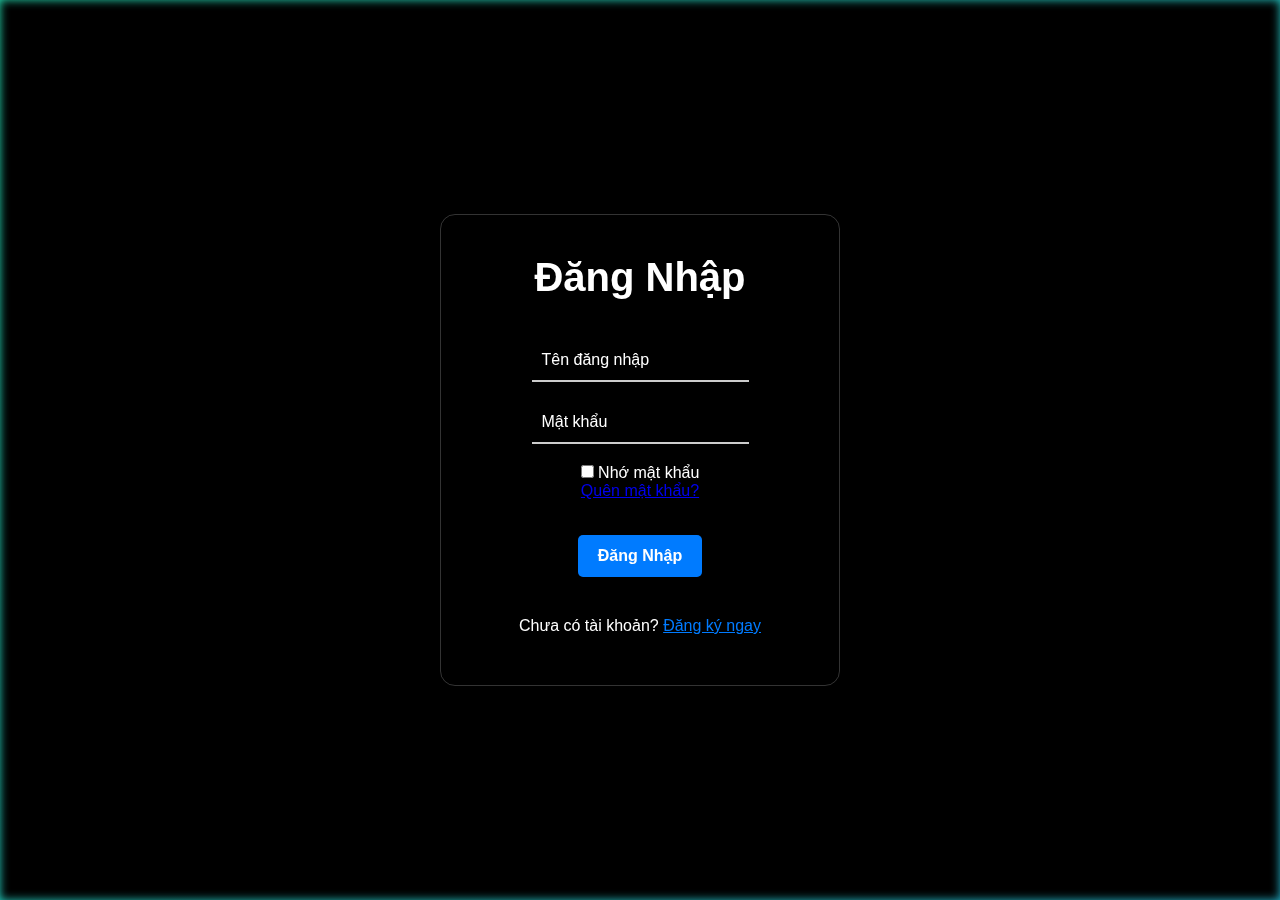
<file: login/index.html>
<!DOCTYPE html>
<html lang="vi">
  <head>
    <meta charset="UTF-8" />
    <meta name="viewport" content="width=device-width, initial-scale=1.0" />
    <title>Đăng Nhập</title>
    <link rel="stylesheet" href="trangtrilogin.css" />
    <link rel="stylesheet" href="hieuungnoi1.css" />
  </head>
  <body>
    <div class="wrapper">
      <h2>Đăng Nhập</h2>
      <form id="loginForm" onsubmit="handleLogin(event)">
        <div class="input-field">
          <input type="text" id="username" required />
          <label for="username">Tên đăng nhập</label>
        </div>
        <div class="input-field">
          <input type="password" id="password" required />
          <label for="password">Mật khẩu</label>
        </div>
        <div class="forget">
          <label class="remember-label">
            <input type="checkbox" id="remember" />
            Nhớ mật khẩu
          </label>
          <a href="#" onclick="handleForgotPassword(event)">Quên mật khẩu?</a>
        </div>
        <button type="submit">Đăng Nhập</button>
      </form>
      <div class="message" id="message" style="display: none"></div>
      <div class="register">
        <p>
          Chưa có tài khoản?
          <a href="#" onclick="handleRegister()">Đăng ký ngay</a>
        </p>
      </div>
    </div>
    <script src="chucnanglogin.js"></script>
    <stript src="dkingayvaquenmk.js"></stript>
  </body>
</html>
</file>
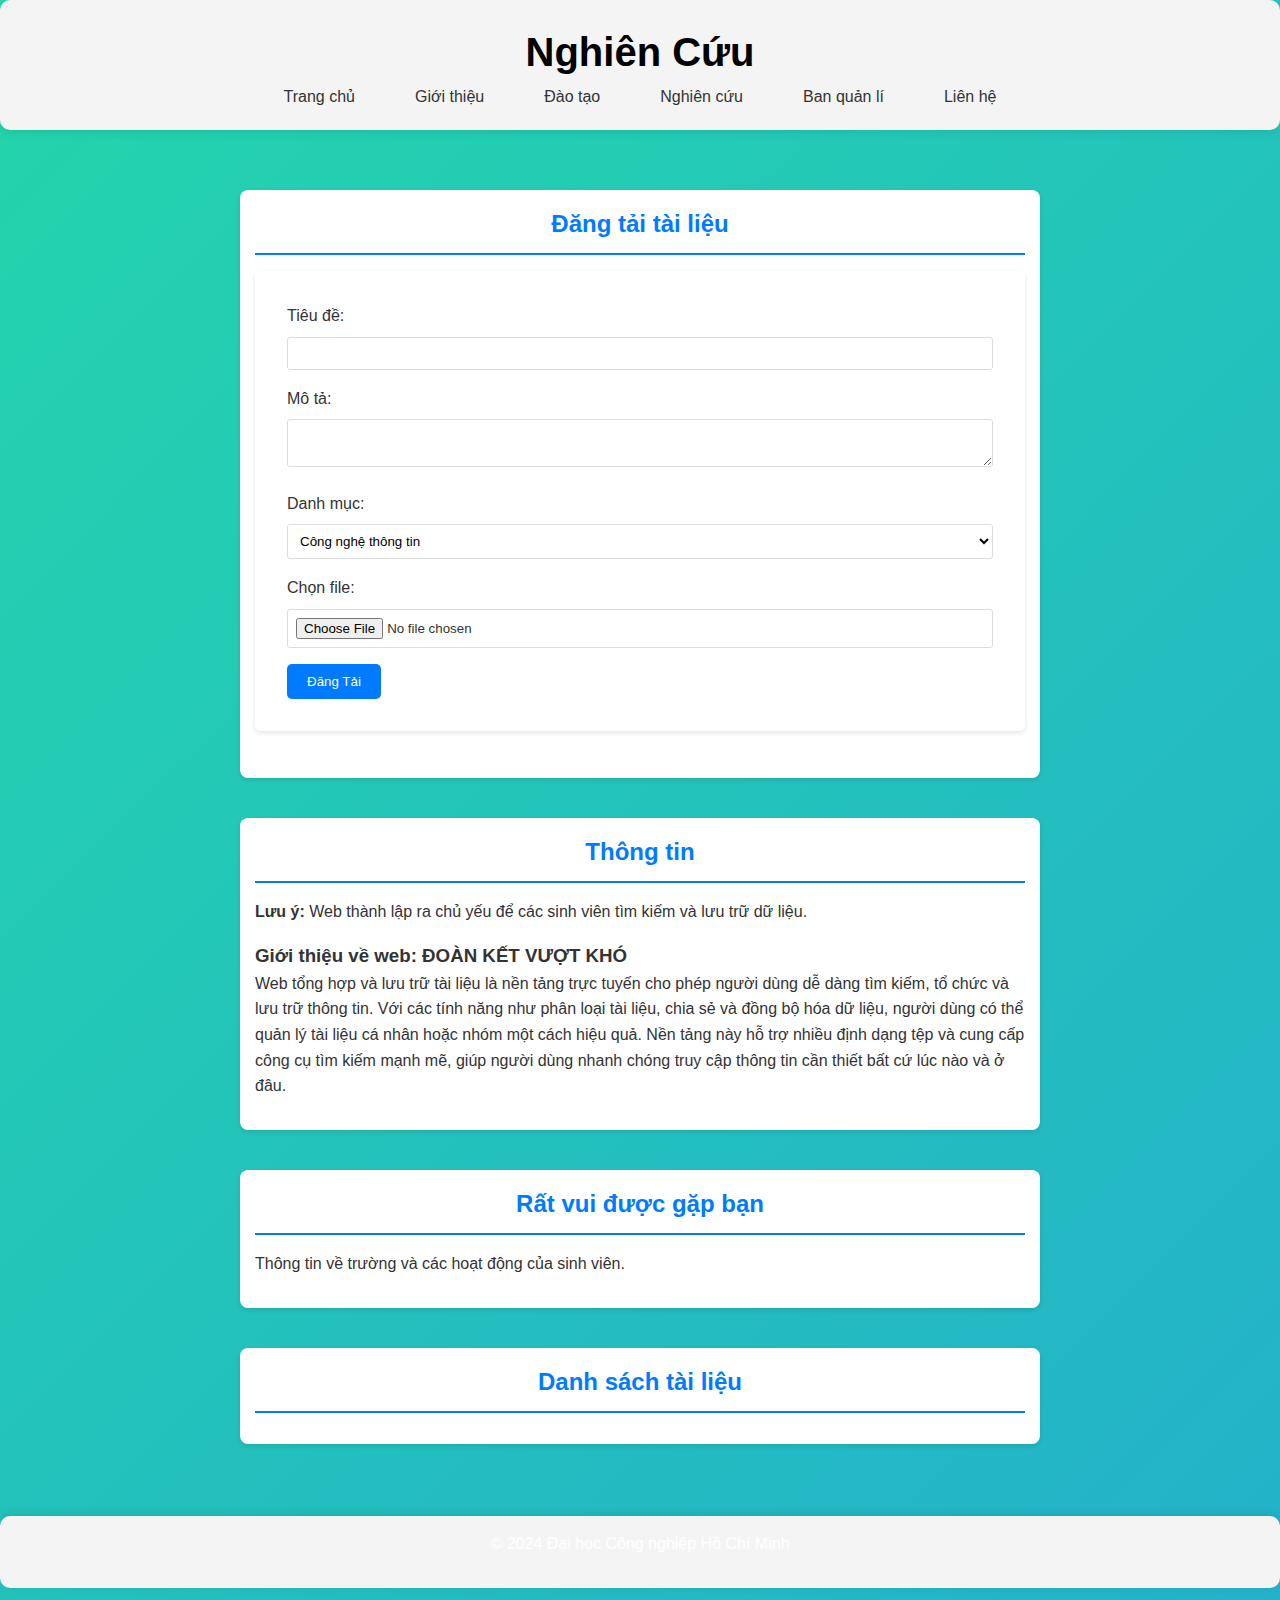
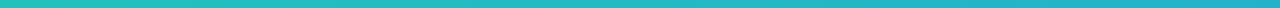
<file: đăng tải/index.html>
<!DOCTYPE html>
<html lang="vi">
  <head>
    <meta charset="UTF-8" />
    <meta name="viewport" content="width=device-width, initial-scale=1.0" />
    <title>ĐOÀN KẾT VƯỢT KHÓ</title>
    <link rel="stylesheet" href="trangchinh.css" />
    <link rel="stylesheet" href="trangtridang.css" />
    <link rel="stylesheet" href="animation.css" />
    <link rel="stylesheet" href="hieuungnoi.css" />
    <link rel="stylesheet" href="header.css" />
    <style>
      body {
        font-family: Arial, sans-serif;
        margin: 0;
        padding: 0;
      }

      header {
        background-color: #f4f4f4;
        padding: 20px;
        text-align: center; /* Căn giữa tiêu đề */
        box-shadow: 0 2px 10px rgba(0, 0, 0, 0.1);
      }

      header h1 {
        color: black;
        margin: 0; /* Bỏ margin để căn giữa chính xác */
        font-size: 2.5rem; /* Tăng kích thước tiêu đề */
      }

      nav ul {
        list-style-type: none;
        padding: 0;
        display: flex;
        justify-content: center; /* Căn giữa các liên kết */
      }

      nav ul li {
        margin: 0 15px;
      }

      nav ul li a {
        text-decoration: none;
        color: #333;
        padding: 10px 15px;
        border-radius: 5px;
        transition: background-color 0.3s;
      }

      nav ul li a:hover {
        background-color: #007bff;
        color: white;
      }

      main {
        padding: 20px;
        display: flex;
        flex-direction: column;
        align-items: center; /* Căn giữa các section */
      }

      section {
        background-color: #fff;
        border-radius: 8px;
        padding: 15px;
        box-shadow: 0 2px 5px rgba(0, 0, 0, 0.1);
        margin: 20px 0;
        max-width: 800px; /* Giới hạn chiều rộng tối đa */
        width: 100%; /* Để section chiếm toàn bộ chiều rộng */
      }

      h2 {
        color: #007bff;
        border-bottom: 2px solid #007bff;
        padding-bottom: 10px;
        text-align: center; /* Căn giữa tiêu đề */
      }

      footer {
        text-align: center;
        padding: 15px;
        background-color: #f4f4f4;
        box-shadow: 0 -2px 10px rgba(0, 0, 0, 0.1);
      }
    </style>
  </head>
  <body>
    <header>
      <h1>Nghiên Cứu</h1>
      <nav>
        <ul>
          <li><a href="https://iuh.edu.vn/" target="_blank">Trang chủ</a></li>
          <li>
            <a href="https://pdt.iuh.edu.vn/gioi-thieu/" target="_blank"
              >Giới thiệu</a
            >
          </li>
          <li>
            <a href="https://pdt.iuh.edu.vn/vi/" target="_blank">Đào tạo</a>
          </li>
          <li>
            <a href="https://iuh.edu.vn/vi/sinh-vien-fi23" target="_blank"
              >Nghiên cứu</a
            >
          </li>
          <li>
            <a href="https://iuh.edu.vn/vi/doi-ngu-s17.html" target="_blank"
              >Ban quản lí</a
            >
          </li>
          <li>
            <a href="https://iuh.edu.vn/vi/contact-us-s90.html" target="_blank"
              >Liên hệ</a
            >
          </li>
        </ul>
      </nav>
    </header>

    <main>
      <section id="upload-section">
        <h2>Đăng tải tài liệu</h2>
        <form action="upload" method="post" enctype="multipart/form-data">
          <div>
            <label for="title">Tiêu đề:</label>
            <input type="text" id="title" name="title" required />
          </div>
          <div>
            <label for="description">Mô tả:</label>
            <textarea id="description" name="description" required></textarea>
          </div>
          <div>
            <label for="category">Danh mục:</label>
            <select id="category" name="category">
              <option value="cntt">Công nghệ thông tin</option>
              <option value="ktpm">Kỹ thuật phần mềm</option>
              <option value="khmt">Khoa học máy tính</option>
              <option value="htql">Hệ thống quản lí thông tin</option>
              <option value="ai">Robot và trí tuệ nhân tạo</option>
              <option value="ktm">Kỹ thuật mạng</option>
            </select>
          </div>
          <div>
            <label for="file">Chọn file:</label>
            <input type="file" id="file" name="file" required />
          </div>
          <button type="submit">Đăng Tải</button>
        </form>
      </section>

      <section id="info-section">
        <h2>Thông tin</h2>
        <p>
          <strong>Lưu ý:</strong> Web thành lập ra chủ yếu để các sinh viên tìm
          kiếm và lưu trữ dữ liệu.
        </p>
        <h3>Giới thiệu về web: ĐOÀN KẾT VƯỢT KHÓ</h3>
        <p>
          Web tổng hợp và lưu trữ tài liệu là nền tảng trực tuyến cho phép người
          dùng dễ dàng tìm kiếm, tổ chức và lưu trữ thông tin. Với các tính năng
          như phân loại tài liệu, chia sẻ và đồng bộ hóa dữ liệu, người dùng có
          thể quản lý tài liệu cá nhân hoặc nhóm một cách hiệu quả. Nền tảng này
          hỗ trợ nhiều định dạng tệp và cung cấp công cụ tìm kiếm mạnh mẽ, giúp
          người dùng nhanh chóng truy cập thông tin cần thiết bất cứ lúc nào và
          ở đâu.
        </p>
      </section>

      <section id="welcome-section">
        <h2>Rất vui được gặp bạn</h2>
        <p>Thông tin về trường và các hoạt động của sinh viên.</p>
      </section>

      <section id="document-list">
        <h2>Danh sách tài liệu</h2>
        <ul id="documentList"></ul>
      </section>
    </main>

    <footer>
      <p>&copy; 2024 Đại học Công nghiệp Hồ Chí Minh</p>
    </footer>

    <script>
      function fetchDocuments() {
        const category = document.getElementById("category").value;
        const xhr = new XMLHttpRequest();
        xhr.open("GET", "getDocuments?category=" + category, true);
        xhr.onreadystatechange = function () {
          if (xhr.readyState === 4 && xhr.status === 200) {
            const documents = JSON.parse(xhr.responseText);
            const documentList = document.getElementById("documentList");
            documentList.innerHTML = "";
            documents.forEach((doc) => {
              const listItem = document.createElement("li");
              listItem.innerHTML = `<strong>${doc.title}</strong>: ${doc.description} <a href="${doc.file_path}" target="_blank">Tải về</a>`;
              documentList.appendChild(listItem);
            });
          }
        };
        xhr.send();
      }

      document
        .getElementById("category")
        .addEventListener("change", fetchDocuments);
    </script>
  </body>
</html>
</file>
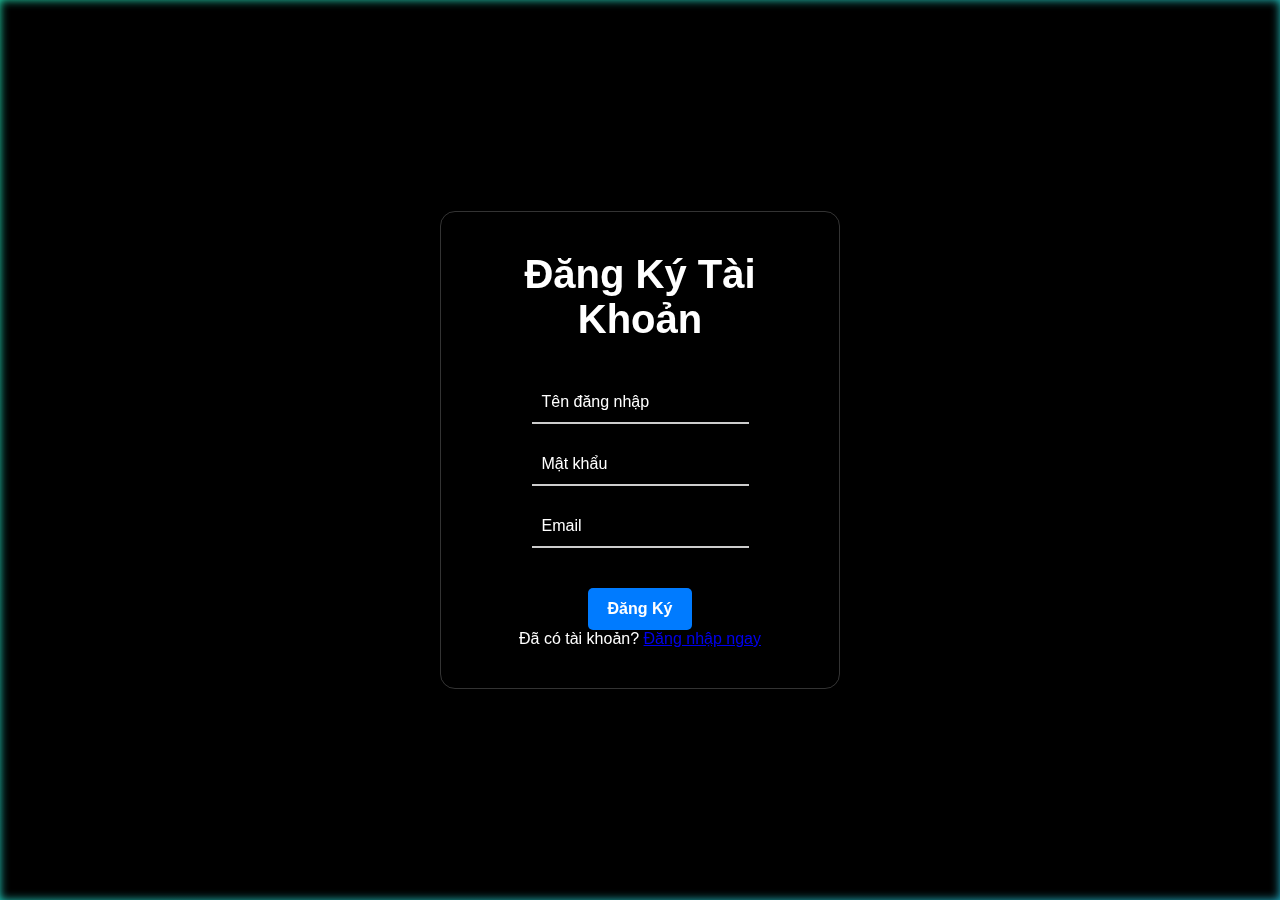
<file: login/trangdki.html>
<!DOCTYPE html>
<html lang="vi">
  <head>
    <meta charset="UTF-8" />
    <meta name="viewport" content="width=device-width, initial-scale=1.0" />
    <title>Đăng Ký Tài Khoản</title>
    <link rel="stylesheet" href="trangtrilogin.css" />
    <link rel="stylesheet" href="hieuungnoi1.css" />
    <style>
      /* CSS cho thông báo */
      .message {
        margin-top: 20px;
        padding: 10px;
        border-radius: 5px;
        text-align: center;
      }
      .success {
        background-color: #d4edda;
        color: #155724;
      }
      .error {
        background-color: #f8d7da;
        color: #721c24;
      }
    </style>
  </head>
  <body>
    <div class="wrapper">
      <h2>Đăng Ký Tài Khoản</h2>
      <form id="registerForm" onsubmit="handleRegister(event)">
        <div class="input-field">
          <input type="text" id="username" required />
          <label for="username">Tên đăng nhập</label>
        </div>
        <div class="input-field">
          <input type="password" id="password" required />
          <label for="password">Mật khẩu</label>
        </div>
        <div class="input-field">
          <input type="email" id="email" required />
          <label for="email">Email</label>
        </div>
        <button type="submit">Đăng Ký</button>
      </form>
      <div class="message" id="message" style="display: none"></div>
      <div class="login">
        <p>Đã có tài khoản? <a href="login.html">Đăng nhập ngay</a></p>
      </div>
    </div>
    <script src="dkithanhcong.js"></script>
  </body>
</html>
</file>
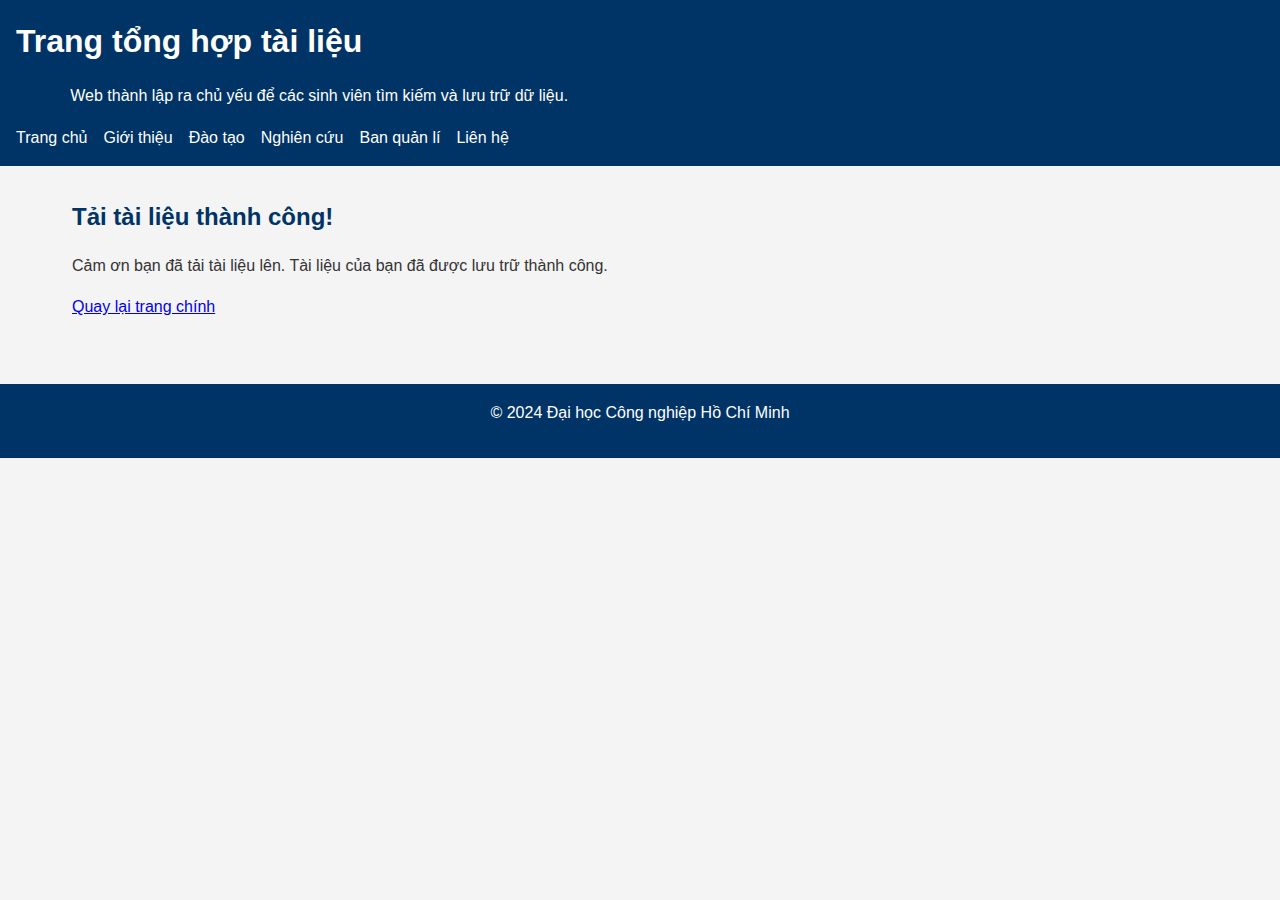
<file: đăng tải/success.html>
<!DOCTYPE html>
<html lang="vi">
  <head>
    <meta charset="UTF-8" />
    <meta name="viewport" content="width=device-width, initial-scale=1.0" />
    <title>ĐOÀN KẾT VƯỢT KHÓ - Thành công</title>
    <link rel="stylesheet" href="trangchinh.css" />
    <link rel="stylesheet" href="trangtridang.css" />
  </head>
  <body>
    <header>
      <h1>Trang tổng hợp tài liệu</h1>
      <p>
        <ins>Lưu ý:</ins> Web thành lập ra chủ yếu để các sinh viên tìm kiếm và
        lưu trữ dữ liệu.
      </p>
      <nav>
        <ul>
          <li><a href="https://iuh.edu.vn/" target="_blank">Trang chủ</a></li>
          <li>
            <a href="https://pdt.iuh.edu.vn/gioi-thieu/" target="_blank"
              >Giới thiệu</a
            >
          </li>
          <li>
            <a href="https://pdt.iuh.edu.vn/vi/" target="_blank">Đào tạo</a>
          </li>
          <li>
            <a href="https://iuh.edu.vn/vi/sinh-vien-fi23" target="_blank"
              >Nghiên cứu</a
            >
          </li>
          <li>
            <a href="https://iuh.edu.vn/vi/doi-ngu-s17.html" target="_blank"
              >Ban quản lí</a
            >
          </li>
          <li>
            <a href="https://iuh.edu.vn/vi/contact-us-s90.html" target="_blank"
              >Liên hệ</a
            >
          </li>
        </ul>
      </nav>
    </header>

    <main>
      <h2>Tải tài liệu thành công!</h2>
      <p>
        Cảm ơn bạn đã tải tài liệu lên. Tài liệu của bạn đã được lưu trữ thành
        công.
      </p>
      <a href="home">Quay lại trang chính</a>
    </main>

    <footer>
      <p>&copy; 2024 Đại học Công nghiệp Hồ Chí Minh</p>
    </footer>
  </body>
</html>
</file>
<file: login/trangtrilogin.css>
* {
  margin: 0;
  padding: 0;
  box-sizing: border-box;
  font-family: "Arial", sans-serif;
}

body {
  width: 100%;
  display: flex;
  align-items: center;
  justify-content: center;
  min-height: 100vh;
  padding: 0 10px;
  color: white;
  position: relative;
}

body::before {
  content: "";
  position: absolute;
  width: 100%;
  height: 100%;
  background: url("https://st.quantrimang.com/photos/image/2018/01/10/hinh-nen-4k-3.jpg"),
    #000;
  background-position: center;
  background-size: cover;
  z-index: -1;
  filter: blur(5px); /* Thêm hiệu ứng làm mờ */
}

.wrapper {
  width: 400px; /* Giảm chiều rộng */
  border-radius: 15px; /* Đường viền tròn hơn */
  padding: 40px;
  text-align: center;
  border: 1px solid rgba(255, 255, 255, 0.2); /* Màu sắc mềm mại hơn */
  backdrop-filter: blur(10px);
  display: flex;
  flex-direction: column;
  align-items: center;
  box-shadow: 0 4px 30px rgba(0, 0, 0, 0.1); /* Thêm bóng đổ */
}

h2 {
  font-size: 2.5rem; /* Giảm kích thước tiêu đề */
  margin-bottom: 20px;
  color: #fff;
}

.input-field {
  position: relative;
  border-bottom: 2px solid #ccc;
  margin: 20px 0;
  width: 100%;
}

.input-field label {
  position: absolute;
  color: #fff;
  top: 50%;
  left: 10px;
  transform: translateY(-50%);
  font-size: 16px;
  pointer-events: none;
  transition: 0.15s ease;
}

.input-field input {
  width: 100%;
  height: 40px;
  color: #fff;
  background: transparent;
  border: none;
  outline: none;
  font-size: 16px;
  padding: 5px; /* Thêm khoảng cách cho văn bản */
}

.input-field input:focus ~ label,
.input-field input:valid ~ label {
  font-size: 0.8rem;
  top: 10px;
  color: #007bff; /* Thay đổi màu sắc khi focus */
  transform: translateY(-120%);
}

.forget {
  display: flex;
  flex-direction: column;
  align-items: center;
  margin: 15px 0;
  color: #fff;
}

button {
  background: #007bff; /* Thay đổi màu nền */
  color: #fff; /* Đổi màu chữ */
  font-weight: 600;
  border: none;
  padding: 12px 20px;
  cursor: pointer;
  border-radius: 5px; /* Đường viền tròn hơn */
  font-size: 16px;
  transition: background 0.3s, transform 0.2s;
  margin-top: 20px;
}

button:hover {
  background: #ccc; /* Thay đổi màu khi hover */
  transform: translateY(-2px); /* Hiệu ứng nâng khi hover */
}

.register {
  text-align: center;
  margin-top: 30px;
  color: #fff;
}

.register a {
  color: #007bff;
  text-decoration: underline;
  transition: color 0.3s;
}

.register a:hover {
  color: #0056b3; /* Thay đổi màu khi hover */
}
</file>
<file: login/hieuungnoi1.css>
/* Hiệu ứng nền gradient cho toàn trang */
body {
  animation: gradientBG 15s ease infinite;
  background: linear-gradient(-45deg, #ee7752, #e73c7e, #23a6d5, #23d5ab);
  background-size: 400% 400%;
}

/* Keyframes cho hiệu ứng gradient */
@keyframes gradientBG {
  0% {
    background-position: 0% 50%;
  }
  50% {
    background-position: 100% 50%;
  }
  100% {
    background-position: 0% 50%;
  }
}

/* Hiệu ứng cho wrapper */
.wrapper {
  width: 400px;
  border-radius: 15px;
  padding: 40px;
  text-align: center;
  border: 1px solid rgba(255, 255, 255, 0.2);
  backdrop-filter: blur(10px);
  display: flex;
  flex-direction: column;
  align-items: center;
  box-shadow: 0 4px 30px rgba(0, 0, 0, 0.1);
  transition: box-shadow 0.3s;
}

.wrapper:hover {
  box-shadow: 0 10px 30px rgba(0, 123, 255, 0.5),
    0 0 15px rgba(0, 123, 255, 0.2);
}

/* Hiệu ứng cho tiêu đề */
h2 {
  font-size: 2.5rem;
  margin-bottom: 20px;
  color: #fff;
  animation: glow 2s ease-in-out infinite alternate;
}

/* Hiệu ứng cho ô nhập */
.input-field {
  position: relative;
  border-bottom: 2px solid #ccc;
  margin: 20px 0;
  width: 100%;
  transition: box-shadow 0.3s;
}

.input-field:hover {
  box-shadow: 0 4px 10px rgba(0, 123, 255, 0.5), 0 0 15px rgba(0, 123, 255, 0.2);
}

/* Hiệu ứng cho label */
.input-field label {
  position: absolute;
  color: #fff;
  top: 50%;
  left: 10px;
  transform: translateY(-50%);
  font-size: 16px;
  pointer-events: none;
  transition: 0.15s ease;
}

/* Hiệu ứng cho ô nhập */
.input-field input {
  width: 100%;
  height: 40px;
  color: #fff;
  background: transparent;
  border: none;
  outline: none;
  font-size: 16px;
  padding: 5px;
  transition: transform 0.3s; /* Thêm hiệu ứng nảy */
}

/* Hiệu ứng cho label khi focus */
.input-field input:focus ~ label,
.input-field input:valid ~ label {
  font-size: 0.8rem;
  top: 10px;
  color: #007bff;
  transform: translateY(-120%);
}

/* Hiệu ứng cho ô nhập khi hover */
.input-field input:hover {
  transform: translateY(-5px); /* Nảy nhẹ khi hover */
}

/* Hiệu ứng cho phần quên mật khẩu */
.forget {
  display: flex;
  flex-direction: column;
  align-items: center;
  margin: 15px 0;
  color: #fff;
}

/* Hiệu ứng cho nút đăng nhập */
button {
  background: #007bff;
  color: #fff;
  font-weight: 600;
  border: none;
  padding: 12px 20px;
  cursor: pointer;
  border-radius: 5px;
  font-size: 16px;
  transition: transform 0.3s, box-shadow 0.3s; /* Thêm transform */
  margin-top: 20px;
}

button:hover {
  transform: translateY(-5px) scale(1.05); /* Hiệu ứng nảy nhẹ */
  box-shadow: 0 4px 10px rgba(0, 123, 255, 0.5), 0 0 15px rgba(0, 123, 255, 0.2);
}

/* Áp dụng hiệu ứng nổi cho tất cả các phần tử tương tác */
input,
button,
.wrapper,
.input-field {
  transition: transform 0.3s, box-shadow 0.3s;
}

input:hover,
.input-field:hover,
button:hover {
  transform: translateY(-5px) scale(1.03); /* Hiệu ứng nảy nhẹ */
  box-shadow: 0 4px 20px rgba(0, 123, 255, 0.3);
}

/* Phần đăng ký */
.register {
  text-align: center;
  margin-top: 30px;
  color: #fff;
}

.register p {
  margin: 10px 0;
}

.register a {
  color: #007bff;
  text-decoration: underline;
  transition: color 0.3s;
}

.register a:hover {
  color: #0056b3;
}
</file>
<file: đăng tải/trangtridang.css>
/* Định dạng cho ô box */
.box-container {
  max-width: 800px;
  margin: 30px auto;
  padding: 20px;
  background-color: #ffffff;
  border-radius: 10px;
  box-shadow: 0 4px 6px rgba(0, 0, 0, 0.1);
  transition: all 0.3s ease;
}

.box-container:hover {
  box-shadow: 0 8px 12px rgba(0, 0, 0, 0.15);
  transform: translateY(-5px);
}

.box-header {
  font-size: 24px;
  font-weight: bold;
  color: #333;
  margin-bottom: 15px;
  padding-bottom: 10px;
  border-bottom: 2px solid #28a745;
}

.box-content {
  font-size: 16px;
  color: #555;
  line-height: 1.6;
}
</file>
<file: đăng tải/animation.css>
/* Hiệu ứng chung cho trang */
body {
  animation: gradientBG 15s ease infinite;
  background: linear-gradient(-45deg, #ee7752, #e73c7e, #23a6d5, #23d5ab);
  background-size: 400% 400%;
}

@keyframes gradientBG {
  0% {
    background-position: 0% 50%;
  }
  50% {
    background-position: 100% 50%;
  }
  100% {
    background-position: 0% 50%;
  }
}

/* Hiệu ứng cho hình ảnh */
img {
  transition: all 0.5s cubic-bezier(0.25, 0.46, 0.45, 0.94);
  filter: grayscale(30%);
}

img:hover {
  transform: scale(1.05) rotate(2deg);
  filter: grayscale(0%);
  box-shadow: 0 10px 20px rgba(0, 0, 0, 0.19), 0 6px 6px rgba(0, 0, 0, 0.23);
}

/* Hiệu ứng chuyển tab mượt mà */
.tab-content {
  opacity: 0;
  transform: translateY(20px) scale(0.95);
  transition: all 0.6s cubic-bezier(0.68, -0.55, 0.265, 1.55);
}

.tab-content.active {
  opacity: 1;
  transform: translateY(0) scale(1);
}

/* Hiệu ứng nút tab */
.tab-button {
  position: relative;
  overflow: hidden;
  transition: all 0.3s ease;
  background: transparent;
  border: 2px solid #fff;
  color: #fff;
}

.tab-button::before {
  content: "";
  position: absolute;
  top: 0;
  left: -100%;
  width: 100%;
  height: 100%;
  background: linear-gradient(
    120deg,
    transparent,
    rgba(255, 255, 255, 0.3),
    transparent
  );
  transition: all 0.6s;
}

.tab-button:hover::before {
  left: 100%;
}

.tab-button.active {
  background: #fff;
  color: #333;
}

/* Hiệu ứng loading cho trang */
.page-transition {
  position: fixed;
  top: 0;
  left: 0;
  width: 100%;
  height: 100%;
  background: #000;
  z-index: 9999;
  opacity: 0;
  pointer-events: none;
  transition: opacity 0.5s ease;
}

.page-transition.active {
  opacity: 1;
  pointer-events: all;
}

/* Hiệu ứng hover cho các phần tử tương tác */
.interactive-element {
  transition: all 0.4s cubic-bezier(0.175, 0.885, 0.32, 1.275);
}

.interactive-element:hover {
  transform: translateY(-5px) scale(1.03);
  box-shadow: 0 15px 30px rgba(0, 0, 0, 0.1), 0 8px 8px rgba(0, 0, 0, 0.07);
}

/* Hiệu ứng text glowing */
.glowing-text {
  animation: glow 2s ease-in-out infinite alternate;
}

@keyframes glow {
  from {
    text-shadow: 0 0 5px #fff, 0 0 10px #fff, 0 0 15px #fff, 0 0 20px #ff00de,
      0 0 35px #ff00de, 0 0 40px #ff00de, 0 0 50px #ff00de, 0 0 75px #ff00de;
  }
  to {
    text-shadow: 0 0 10px #fff, 0 0 20px #fff, 0 0 30px #fff, 0 0 40px #ff00de,
      0 0 70px #ff00de, 0 0 80px #ff00de, 0 0 100px #ff00de, 0 0 150px #ff00de;
  }
}
</file>
<file: đăng tải/hieuungnoi.css>
body {
  font-family: Arial, sans-serif;
  margin: 0;
  padding: 20px;
  background-color: #34357c; /* Nền trang sáng hơn */
}

header,
footer,
section {
  border-radius: 10px;
  background-color: rgb(251, 251, 251); /* Nền trắng cho các phần tử */
  padding: 20px;
  margin-bottom: 20px;
  transition: transform 0.3s ease, box-shadow 0.3s ease;
  box-shadow: 0 2px 10px rgba(0, 0, 0, 0.1); /* Đổ bóng nhẹ */
}

header:hover,
footer:hover,
section:hover {
  transform: translateY(-5px); /* Di chuyển lên khi hover */
  box-shadow: 0 8px 25px rgba(0, 0, 0, 0.2); /* Đổ bóng mạnh hơn khi hover */
}

nav ul {
  list-style: none;
  padding: 0;
}

nav ul li {
  display: inline;
  margin-right: 15px;
}

nav ul li a {
  text-decoration: none;
  color: #280202;
}

nav ul li a:hover {
  text-decoration: underline; /* Gạch chân khi hover */
}

button {
  background-color: #3498db; /* Màu nền của nút */
  color: rgb(74, 121, 156);
  border: none;
  border-radius: 5px;
  padding: 10px 15px;
  cursor: pointer;
  transition: transform 0.3s ease, background-color 0.3s ease;
}

button:hover {
  transform: scale(1.05); /* Phóng to khi hover */
  background-color: #2980b9; /* Tối màu hơn khi hover */
}
</file>
<file: đăng tải/header.css>
/* Hiệu ứng cho header */
header {
  background-color: #f4f4f4;
  padding: 20px;
  box-shadow: 0 2px 10px rgba(0, 0, 0, 0.1);
}

header h1 {
  font-size: 2.5rem;
  margin: 0;
}

/* Hiệu ứng cho nav */
nav ul {
  display: flex;
  list-style-type: none;
  padding: 0;
}

nav ul li {
  margin: 0 15px;
}

nav ul li a {
  text-decoration: none;
  color: #333;
  padding: 10px 15px;
  border-radius: 5px;
  transition: background-color 0.3s;
}

nav ul li a:hover {
  background-color: #007bff;
  color: white;
}

/* Hiệu ứng cho các section */
section {
  margin: 20px 0;
  padding: 15px;
  border-radius: 8px;
  background-color: #fff;
  box-shadow: 0 2px 5px rgba(0, 0, 0, 0.1);
  transition: transform 0.2s;
}

section:hover {
  transform: scale(1.02);
}

/* Hiệu ứng cho các tiêu đề */
h2 {
  color: #007bff;
  border-bottom: 2px solid #007bff;
  padding-bottom: 10px;
}

/* Nút đăng tải */
button {
  background-color: #007bff;
  color: white;
  border: none;
  padding: 10px 20px;
  border-radius: 5px;
  cursor: pointer;
  transition: background-color 0.3s;
}

button:hover {
  background-color: #0056b3;
}

/* Danh sách tài liệu */
#document-list ul {
  list-style-type: none;
  padding: 0;
}

#document-list li {
  padding: 10px;
  border-bottom: 1px solid #ddd;
}

/* Footer */
footer {
  text-align: center;
  padding: 15px;
  background-color: #f4f4f4;
  box-shadow: 0 -2px 10px rgba(0, 0, 0, 0.1);
}
</file>
<file: đăng tải/trangchinh.css>
/* Reset default styles */
* {
  margin: 0;
  padding: 0;
  box-sizing: border-box;
}

body {
  font-family: Arial, sans-serif;
  line-height: 1.6;
  color: #333;
  background-color: #f4f4f4;
}

/* Header styles */
header {
  background-color: #003366;
  color: #fff;
  padding: 1rem;
}

header h1 {
  margin-bottom: 1rem;
}

nav ul {
  list-style-type: none;
  display: flex;
  flex-wrap: wrap;
}

nav ul li {
  margin-right: 1rem;
}

nav ul li a {
  color: #fff;
  text-decoration: none;
  transition: color 0.3s ease;
}

nav ul li a:hover {
  color: #ffd700;
}

/* Main content styles */
main {
  padding: 2rem;
  max-width: 1200px;
  margin: 0 auto;
}

h2 {
  color: #003366;
  margin-bottom: 1rem;
}

/* Form styles */
form {
  background-color: #fff;
  padding: 2rem;
  border-radius: 5px;
  box-shadow: 0 2px 5px rgba(0, 0, 0, 0.1);
  margin-bottom: 2rem;
}

label {
  display: block;
  margin-bottom: 0.5rem;
}

input[type="text"],
textarea,
input[type="file"] {
  width: 100%;
  padding: 0.5rem;
  margin-bottom: 1rem;
  border: 1px solid #ddd;
  border-radius: 3px;
}

input[type="submit"] {
  background-color: #003366;
  color: #fff;
  padding: 0.5rem 1rem;
  border: none;
  border-radius: 3px;
  cursor: pointer;
  transition: background-color 0.3s ease;
}

input[type="submit"]:hover {
  background-color: #002244;
}

/* Select styles */
select {
  width: 100%;
  padding: 0.5rem;
  margin-bottom: 1rem;
  border: 1px solid #ddd;
  border-radius: 3px;
  background-color: #fff;
}

/* Paragraph styles */
p {
  margin-bottom: 1rem;
}

ins {
  text-decoration: none;
  color: #003366;
  font-weight: bold;
}

/* Footer styles */
footer {
  background-color: #003366;
  color: #fff;
  text-align: center;
  padding: 1rem;
  margin-top: 2rem;
}

/* Responsive design */
@media (max-width: 768px) {
  nav ul {
    flex-direction: column;
  }

  nav ul li {
    margin-bottom: 0.5rem;
  }
}
</file>
